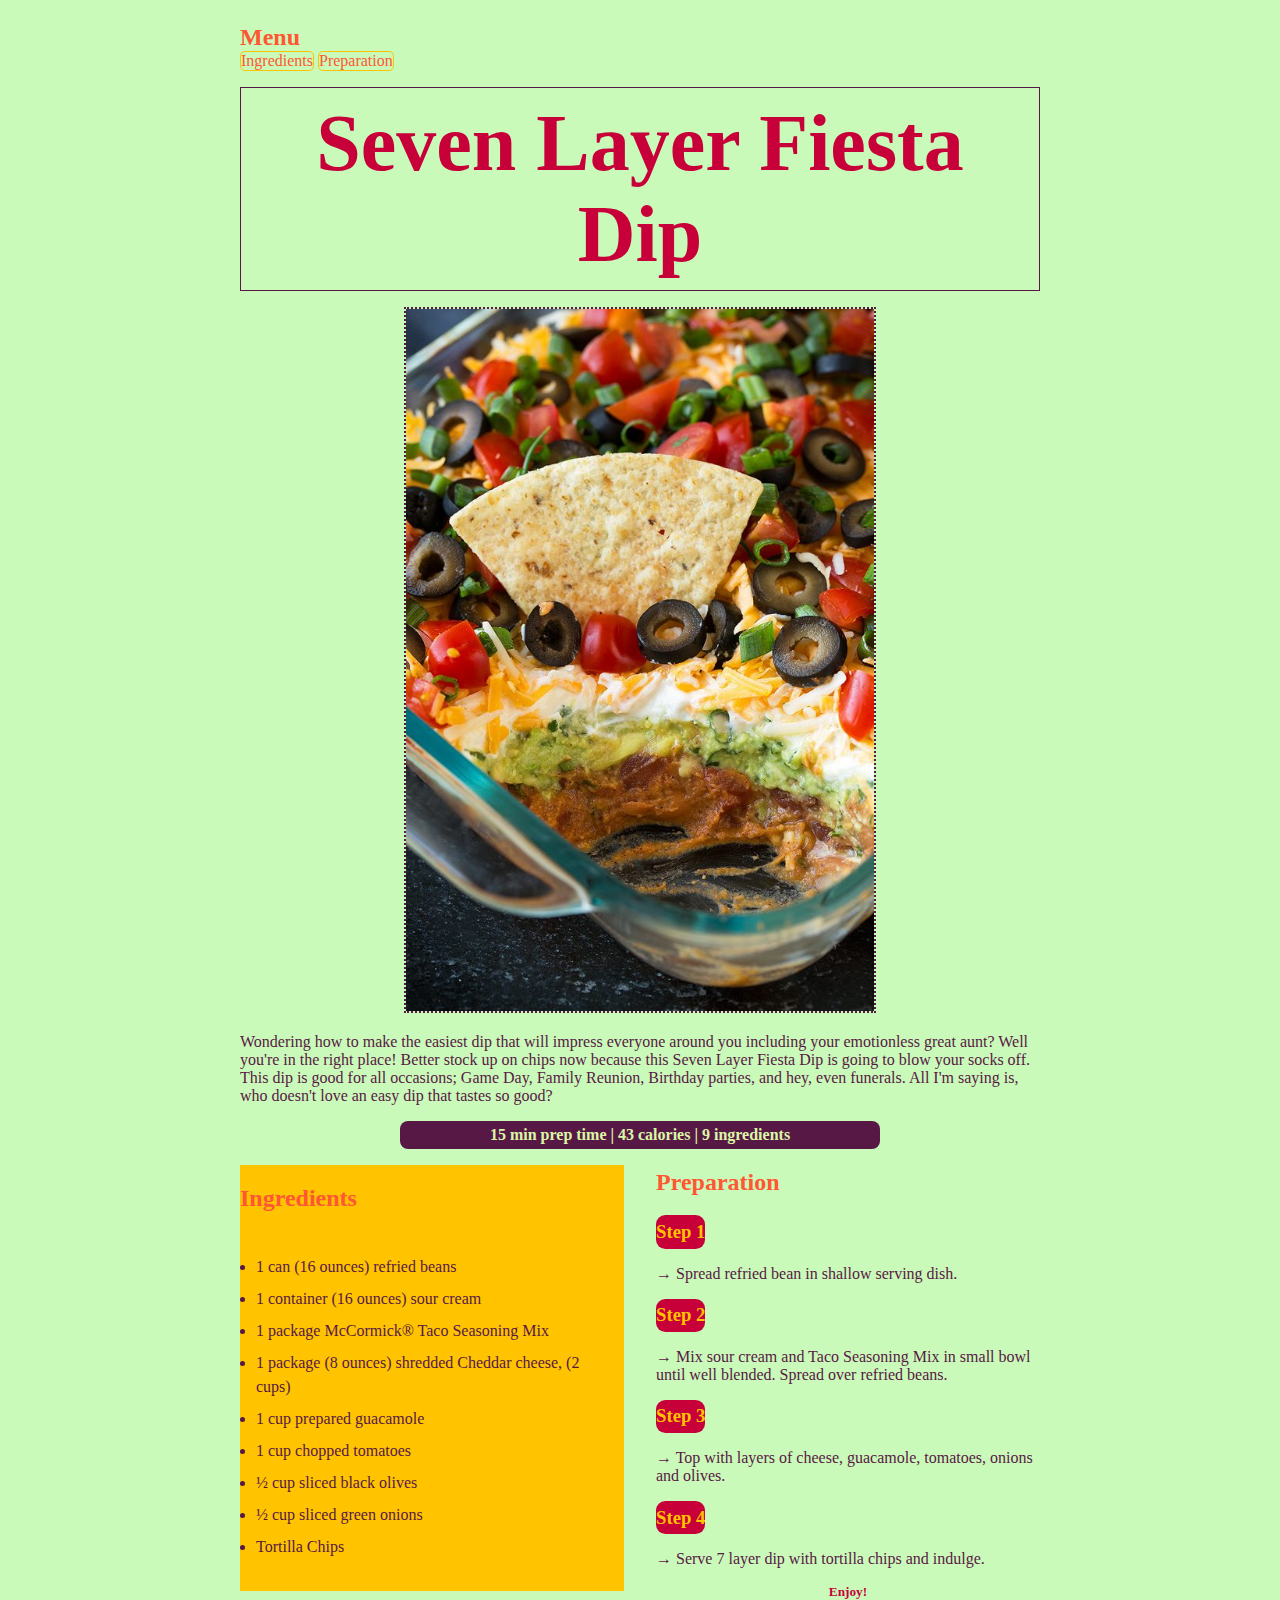
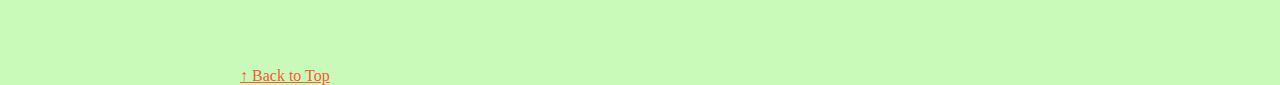
<file: index.html>
<!doctype html>
<html lang="en-us">
<head>
  <meta charset="utf-8">
  <link rel="stylesheet" href="css/main.css">
    <meta name="viewport" content="width=device-width">
  <title>Seven Layer Bean Dip</title>
  <meta name="author" content="Airieanna Lane">
    <meta name="viewport" content="width=device-width, initial-scale=1, shrink-to-fit=no">

</head>
<body>

  <nav id="menu">
    <h2>Menu</h2>
<ul>
  <li><a href="#ingredients">Ingredients</a></li>
  <li><a href="#preparation">Preparation</a></li>
</ul>
  </nav>

<header>

<h1>Seven Layer Fiesta Dip</h1>
<figure>
  <img class="img-fluid" alt="Seven Layer Fiesta Dip." src="img/seven-layer-bean-dip-88.jpg" width="65%">
</figure>


<p>Wondering how to make the easiest dip that will impress everyone around you including your emotionless great aunt? Well you're in the right place! Better stock up on chips now because this Seven Layer Fiesta Dip is going to blow your socks off. This dip is good for all occasions; Game Day, Family Reunion, Birthday parties, and hey, even funerals. All I'm saying is, who doesn't love an easy dip that tastes so good?</p>

</header>

<section id="preptime">
<strong>15 min prep time | 43 calories | 9 ingredients</strong>
</section>

<div>
<section id="ingredients">
<h2>Ingredients</h2>

<ul>
  <li>1 can (16 ounces) refried beans</li>
  <li>1 container (16 ounces) sour cream</li>
  <li>1 package McCormick® Taco Seasoning Mix</li>
  <li>1 package (8 ounces) shredded Cheddar cheese, (2 cups)</li>
  <li>1 cup prepared guacamole</li>
  <li>1 cup chopped tomatoes</li>
  <li>½ cup sliced black olives</li>
  <li>½ cup sliced green onions</li>
  <li>Tortilla Chips</li>
</ul>

</section>

<section id="preparation">
<h2>Preparation</h2>

<h3>Step 1</h3>
<p> → Spread refried bean in shallow serving dish.</p>


<h3>Step 2</h3>
<p> → Mix sour cream and Taco Seasoning Mix in small bowl until well blended. Spread over refried beans.</p>


<h3>Step 3</h3>
<p> → Top with layers of cheese, guacamole, tomatoes, onions and olives.</p>


<h3>Step 4</h3>
<p> → Serve 7 layer dip with tortilla chips and indulge.</p>
</section>
</div>


<h5>Enjoy!</h5>

<div class="back-to-top">
 <a href="#menu">↑ Back to Top</a>
</div>
</file>
<file: css/main.css>
body{
  background-color: #CAFAB9;
  width: 90%;
  max-width: 50em;
  margin: 0 auto;
  }

a {
  color: #FF5733;
}

a:hover,
a:focus {
  background-color: #FFC300;

}

@media (min-width: 60em) {
 main {
   overflow: hidden;
 }

#preptime {
  color: #DAF7A6;
  background-color: #581845;
  max-width: 30em;
  border-style: solid;
  text-decoration: none;
  border: 3em;
  padding-top: .3em;
  padding-bottom: .3em;
  padding-left: 0;
  margin: 0;
  border-radius: .5em;
  text-align: center;
  margin: 0 auto;
}


#ingredients {
  margin-right: 4%;
  background-color: #FFC300;
  padding-top: 0em;
  float: left;
  width: 48%;
  margin-top: 1em;
}

nav {
  padding-top: 1.5em;
}
.back-to-top {
  color: #FF5733;
  clear: both;
}

#preparation {
  color: #581845;
  float: left;
  width: 48%;
}
nav h2 {
  margin: 0;
}
nav ul {
  list-style: none;
  padding-top: 0em;
  padding-left: 0;
  margin: 0;
}

nav li {
  display: inline;
}

nav a {
  display: inline-block;
  text-decoration: none;
  border: 1em;
  border: 1px solid #FFC300;
  border-radius: .3em;
}

h1 {
  border-width: 1px;
  border-style: solid;
  border-color: #581845;
  padding: .125em;
  color: #C70039;
  text-align: center;
  margin: 0 auto;

}

p {
  color: #581845;
}

ul {
  color: #581845;
  padding: 1em;
}


h2 {
   color: #FF5733
}

h3 {
  color: #FFC300;
  background-color: #C70039;
  display: inline-block;
  border-style: solid;
  text-decoration: none;
  border: 3em;
  padding-top: .3em;
  padding-bottom: .3em;
  padding-left: 0;
  margin: 0;
  border-radius: .5em
}

h4 {
  color: #FF5733
}


#ingredients ul {
  list-style: disc;
  background: #FFC300;
  padding-left: 1em;
  border-radius: .3em
}

#ingredients li {
  line-height: 1.5;
  margin-top: .5em;
}

figure {
  text-align: center;
}

/* header figcaption {
  text-align: left;
} */
img {
  border-width: .125em;
  border-style: dotted;
  border-color: #581845;
}

h1{
  font-family: "Century Gothic";
  font-size: 80px
}

img {
  max-width: 100%
}

h5 {
  color: #C70039;
  text-align: center;
  margin: 0 auto;
  padding-top: 5em;
  padding-bottom: 5em;
  padding-left: 0;
}

/* ---- layout for wider width screen --*/

/* --- breakpoint --*/
@media (min-width: 60em) {


}
</file>
